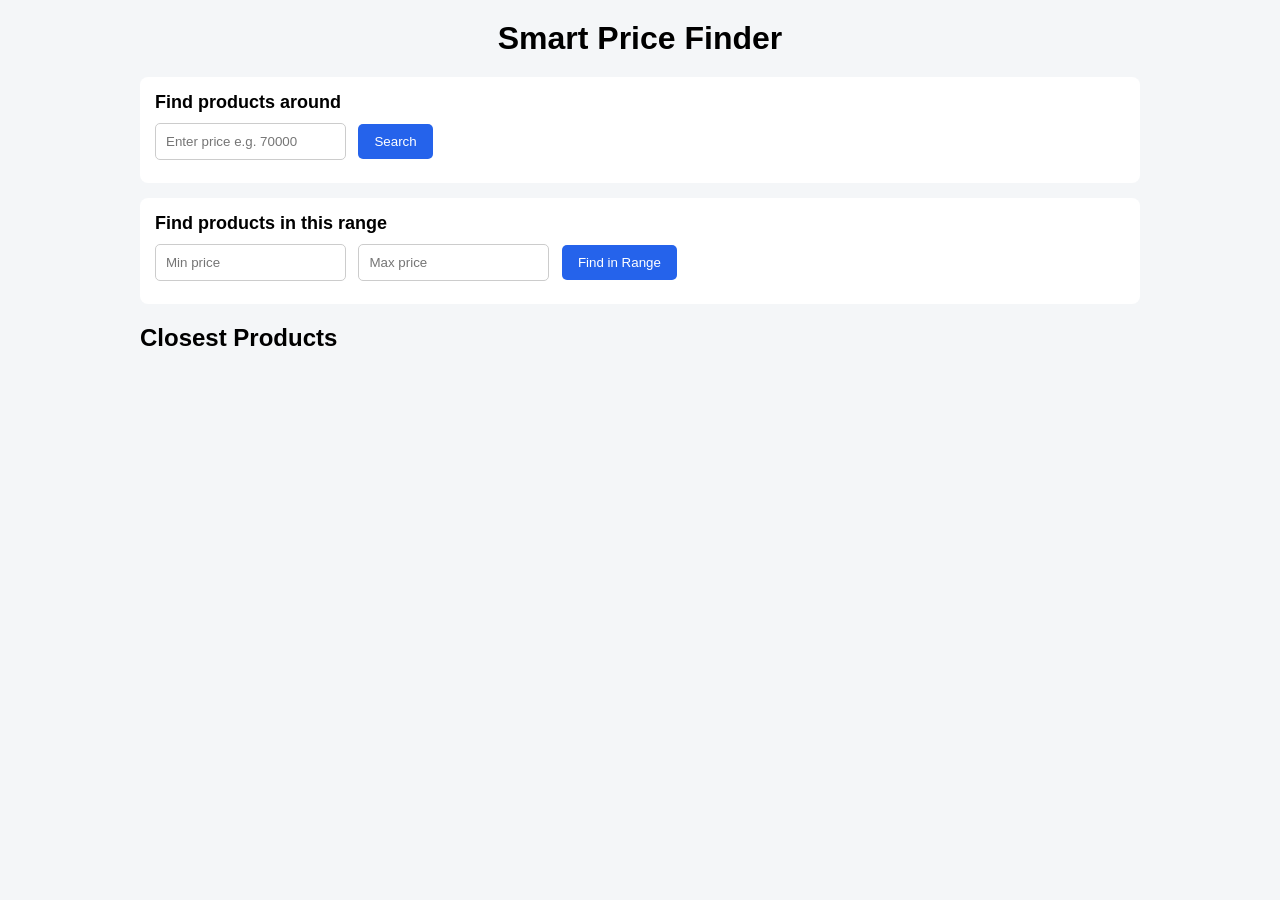
<file: Challange1/index.html>
<!DOCTYPE html>
<html lang="en">
<head>
  <title>Smart Price Finder</title>
  <link rel="stylesheet" href="style.css" />
</head>
<body>
  <div class="container">
    <h1>Smart Price Finder</h1>

    <!-- Closest price search -->
    <div class="box">
      <h2>Find products around</h2>
      <input type="number" id="targetPrice" placeholder="Enter price e.g. 70000" />
      <button id="searchBtn">Search</button>
    </div>

    <!-- Range search (follow-up) -->
    <div class="box">
      <h2>Find products in this range</h2>
      <input type="number" id="minPrice" placeholder="Min price" />
      <input type="number" id="maxPrice" placeholder="Max price" />
      <button id="rangeBtn">Find in Range</button>
    </div>

    <h2 id="resultTitle">Closest Products</h2>
    <div class="cards" id="results"></div>
  </div>

  <script src="data.js"></script>
  <script src="script.js"></script>
</body>
</html>
</file>
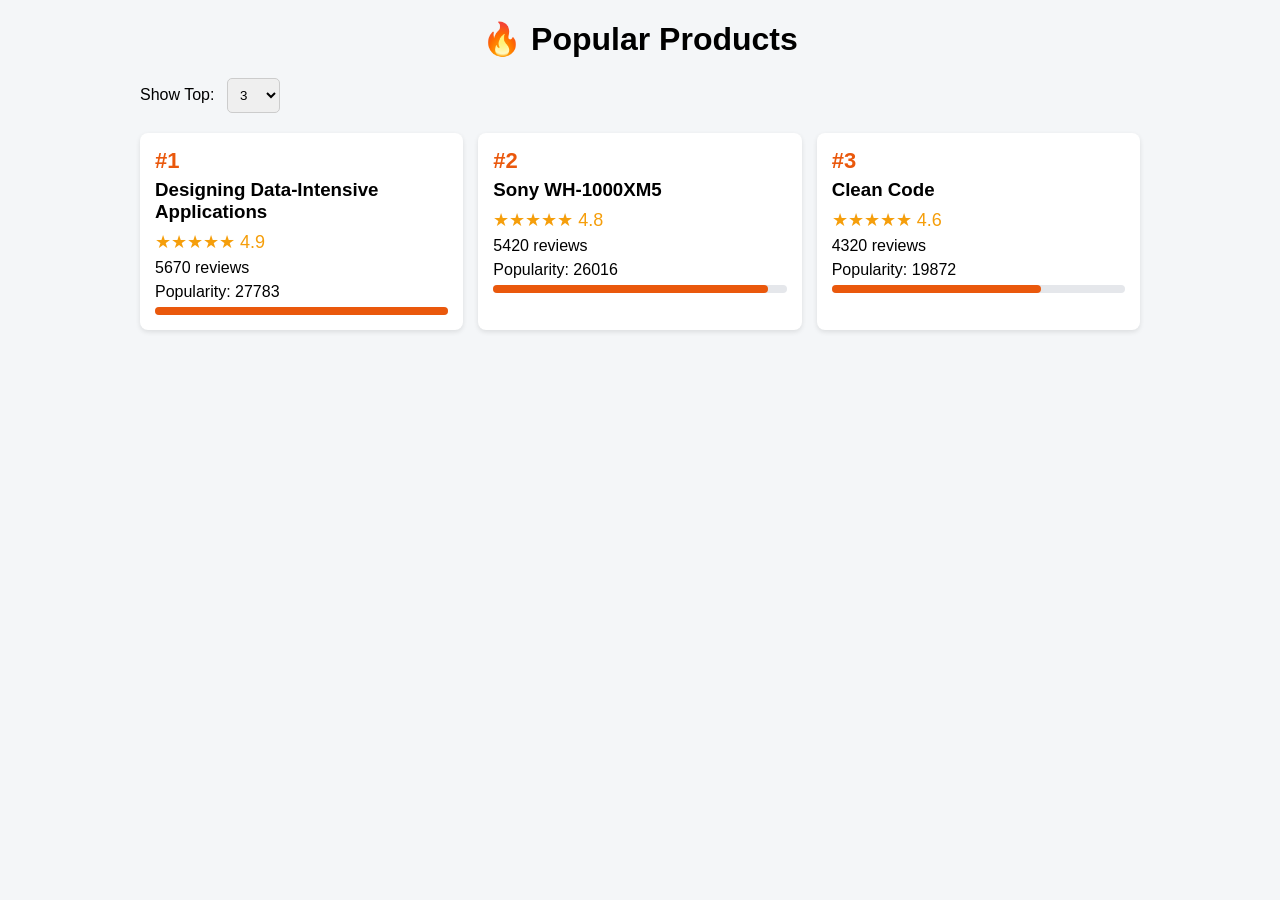
<file: Challange2/index.html>
<!DOCTYPE html>
<html lang="en">
<head>
  <meta charset="UTF-8" />
  <meta name="viewport" content="width=device-width, initial-scale=1.0" />
  <title>Popular Products</title>
  <link rel="stylesheet" href="style.css" />
</head>
<body>
  <div class="container">
    <h1> 
      🔥 Popular Products
    </h1>

    <div class="top-bar">
      <label for="topK">Show Top:</label>
      <select id="topK">
        <option value="3">3</option>
        <option value="5">5</option>
        <option value="10">10</option>
      </select>
    </div>

    <div class="cards" id="popularList"></div>
  </div>

  <script src="data.js"></script>
  <script src="script.js"></script>
</body>
</html>
</file>
<file: Challange1/style.css>
* {
  box-sizing: border-box;
  margin: 0;
  padding: 0;
  font-family: Arial, sans-serif;
}

body {
  background: #f4f6f8;
  padding: 20px;
}

.container {
  max-width: 1000px;
  margin: auto;
}

h1 {
  text-align: center;
  margin-bottom: 20px;
}

.box {
  background: white;
  padding: 15px;
  border-radius: 8px;
  margin-bottom: 15px;
}

.box h2 {
  font-size: 18px;
  margin-bottom: 10px;
}

input {
  padding: 10px;
  margin-right: 8px;
  margin-bottom: 8px;
  border: 1px solid #ccc;
  border-radius: 5px;
}

button {
  padding: 10px 16px;
  background: #2563eb;
  color: white;
  border: none;
  border-radius: 5px;
  cursor: pointer;
}

button:hover {
  background: #1d4ed8;
}

#resultTitle {
  margin: 20px 0 10px;
}

.cards {
  display: grid;
  grid-template-columns: repeat(3, 1fr);
  gap: 15px;
}

.card {
  background: white;
  padding: 15px;
  border-radius: 8px;
  box-shadow: 0 2px 5px rgba(0, 0, 0, 0.1);
}

.card h3 {
  margin-bottom: 8px;
}

.card p {
  margin-bottom: 6px;
}

.price {
  color: #16a34a;
  font-weight: bold;
  font-size: 18px;
}

/* Responsive */
@media (max-width: 800px) {
  .cards {
    grid-template-columns: repeat(2, 1fr);
  }
}

@media (max-width: 500px) {
  .cards {
    grid-template-columns: 1fr;
  }
}
</file>
<file: Challange2/style.css>
* {
  box-sizing: border-box;
  margin: 0;
  padding: 0;
  font-family: Arial, sans-serif;
}

body {
  background: #f4f6f8;
  padding: 20px;
}

.container {
  max-width: 1000px;
  margin: auto;
}

h1 {
  text-align: center;
  margin-bottom: 20px;
}

.top-bar {
  margin-bottom: 20px;
}

select {
  padding: 8px;
  border-radius: 5px;
  border: 1px solid #ccc;
  margin-left: 8px;
}

.cards {
  display: grid;
  grid-template-columns: repeat(3, 1fr);
  gap: 15px;
}

.card {
  background: white;
  padding: 15px;
  border-radius: 8px;
  box-shadow: 0 2px 5px rgba(0, 0, 0, 0.1);
}

.rank {
  font-size: 22px;
  font-weight: bold;
  color: #ea580c;
  margin-bottom: 5px;
}

.card h3 {
  margin-bottom: 8px;
}

.card p {
  margin-bottom: 6px;
}

.stars {
  color: #f59e0b;
  font-size: 18px;
}

.bar-bg {
  background: #e5e7eb;
  height: 8px;
  border-radius: 4px;
  margin-top: 5px;
}

.bar {
  background: #ea580c;
  height: 8px;
  border-radius: 4px;
}

/* Responsive */
@media (max-width: 800px) {
  .cards {
    grid-template-columns: repeat(2, 1fr);
  }
}

@media (max-width: 500px) {
  .cards {
    grid-template-columns: 1fr;
  }
}
</file>
